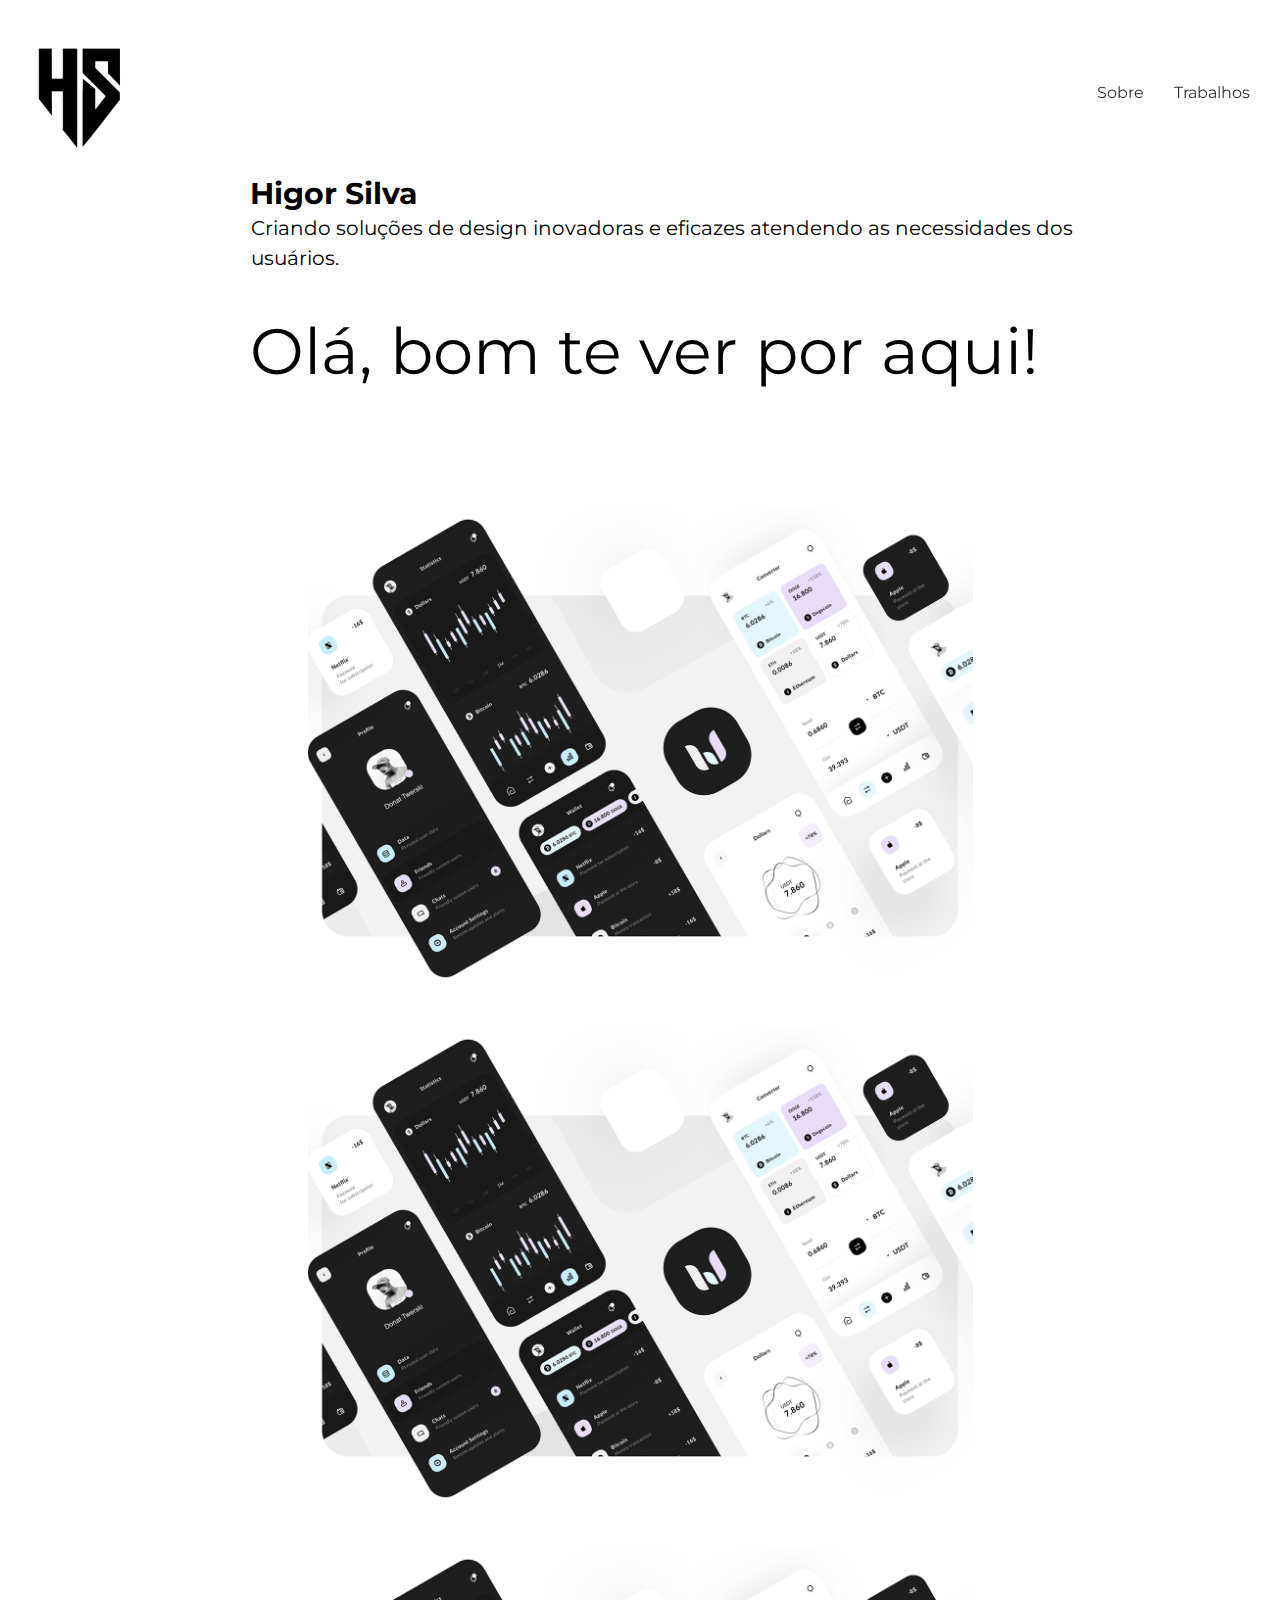
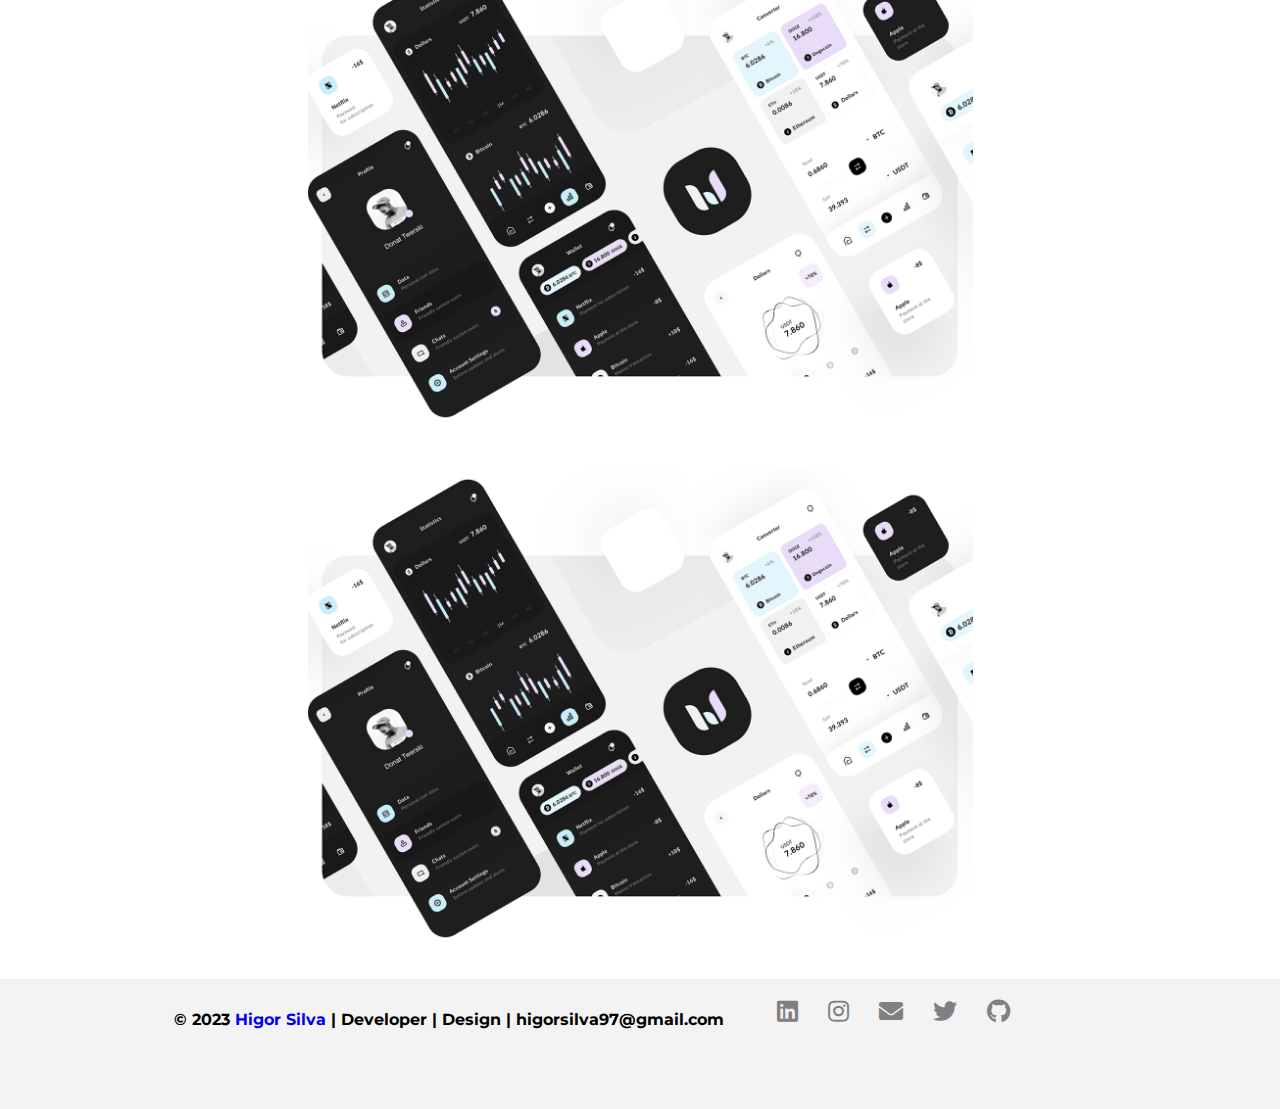
<file: index.html>
<!DOCTYPE html>
<html>
<head>
  <title>Higor Silva - Home</title>
  <link rel="stylesheet" type="text/css" href="estilo.css">
  <link href="https://fonts.googleapis.com/css2?family=Montserrat&display=swap" rel="stylesheet">
  <link rel="stylesheet" href="https://cdnjs.cloudflare.com/ajax/libs/font-awesome/5.15.3/css/all.min.css">
  <link rel="icon" href="imagens\icone 32x32.png">
</head>
<body>
  <header class="menufixo">
    <nav>
      <div id="logo">
        <a href="#">
          <img id="imglogo" src="imagens\logohs.png" alt="Logo Higor Silva">
        </a>
      </div>
      <ul>
        <li><a href="sobre.html">Sobre</a></li>
        <li><a href="#trabalhos">Trabalhos</a></li> 
      </ul>
    </nav>
  </header>
  <main>
    <section class="sobre">
      <h2>Higor Silva</h2>
      <p>Criando soluções de design inovadoras e eficazes atendendo as necessidades dos usuários.</p>
      <p id="p2"> Olá, bom te ver por aqui!</p>
    </section>

   <!-- deixar as div como id para manilular o titulo e a imagem

  

         -->
    <section id="trabalhos">

      <div id="trabalho1">
        <a href="trabalho01.html">
          <img id="img1" src="imagens\exemplo1.png" alt="Exemplo 1"> 
          <h2 id="titulo1">Título do trabalho 1</h2>
        </a>
    </div>
    <div id="trabalho2">
        <a href="#">
          <img id="img1" src="imagens\exemplo1.png" alt="Exemplo 1"> 
          <h2 id="titulo2">Título do trabalho 2</h2> 
        </a>
    </div>
    <div id="trabalho3">
        <a href="#">
          <img id="img1" src="imagens\exemplo1.png" alt="Exemplo 1"> 
          <h2 id="titulo3">Título do trabalho 3</h2>
        </a>
    </div>
    <div id="trabalho4">
      <a href="#">
        <img id="img1" src="imagens\exemplo1.png" alt="Exemplo 1"> 
        <h2 id="titulo4">Título do trabalho 4</h2>
      </a>
    </div>
     <!-- <div class="trabalho">
        <img id="img1" src="imagens\exemplo1.png" alt="Exemplo 1">
        <h2 id="titulo1">Título do trabalho 1</h2>
      </div>
      <div class="trabalho">
        <img id="img2" src="imagens\exemplo1.png" alt="Exemplo 2">
        <h2 id="titulo2">Título do trabalho 2</h2> 
      </div>
      <div class="trabalho">
        <img id="img3" src="imagens\exemplo1.png" alt="Exemplo 2">
        <h2 id="titulo3">Título do trabalho 3</h2>
      </div>
      <div class="trabalho">
        <img id="img4" src="imagens\exemplo1.png" alt="Exemplo 2">
        <h2 id="titulo4">Título do trabalho 4</h2>
      </div> -->
    </section>
    <footer>
      <div class="container">
        <div class="left">
          <h4> © 2023 <a href="#" style="text-decoration: none;"> Higor Silva</a> | Developer | Design | higorsilva97@gmail.com</h4>
        </div>
        <div class="right">
        <a href="https://www.linkedin.com/in/higorsilva97/"><i class="fab fa-linkedin"></i></a>

        <a href="https://www.instagram.com/_higorsilva/"><i class="fab fa-instagram"></i></a>
          
        <a href="mailto: higorsilva97@gmail.com"><i class="fas fa-envelope"></i></a>
        
        <a href="https://twitter.com/yHigor_Silva"><i class="fab fa-twitter"></i></a>

        <a href="https://github.com/higorsilva97"><i class="fab fa-github"></i></a>

        
        </div>
        

        </div>
      </div>
    </footer>   
</body>
</html>
</file>
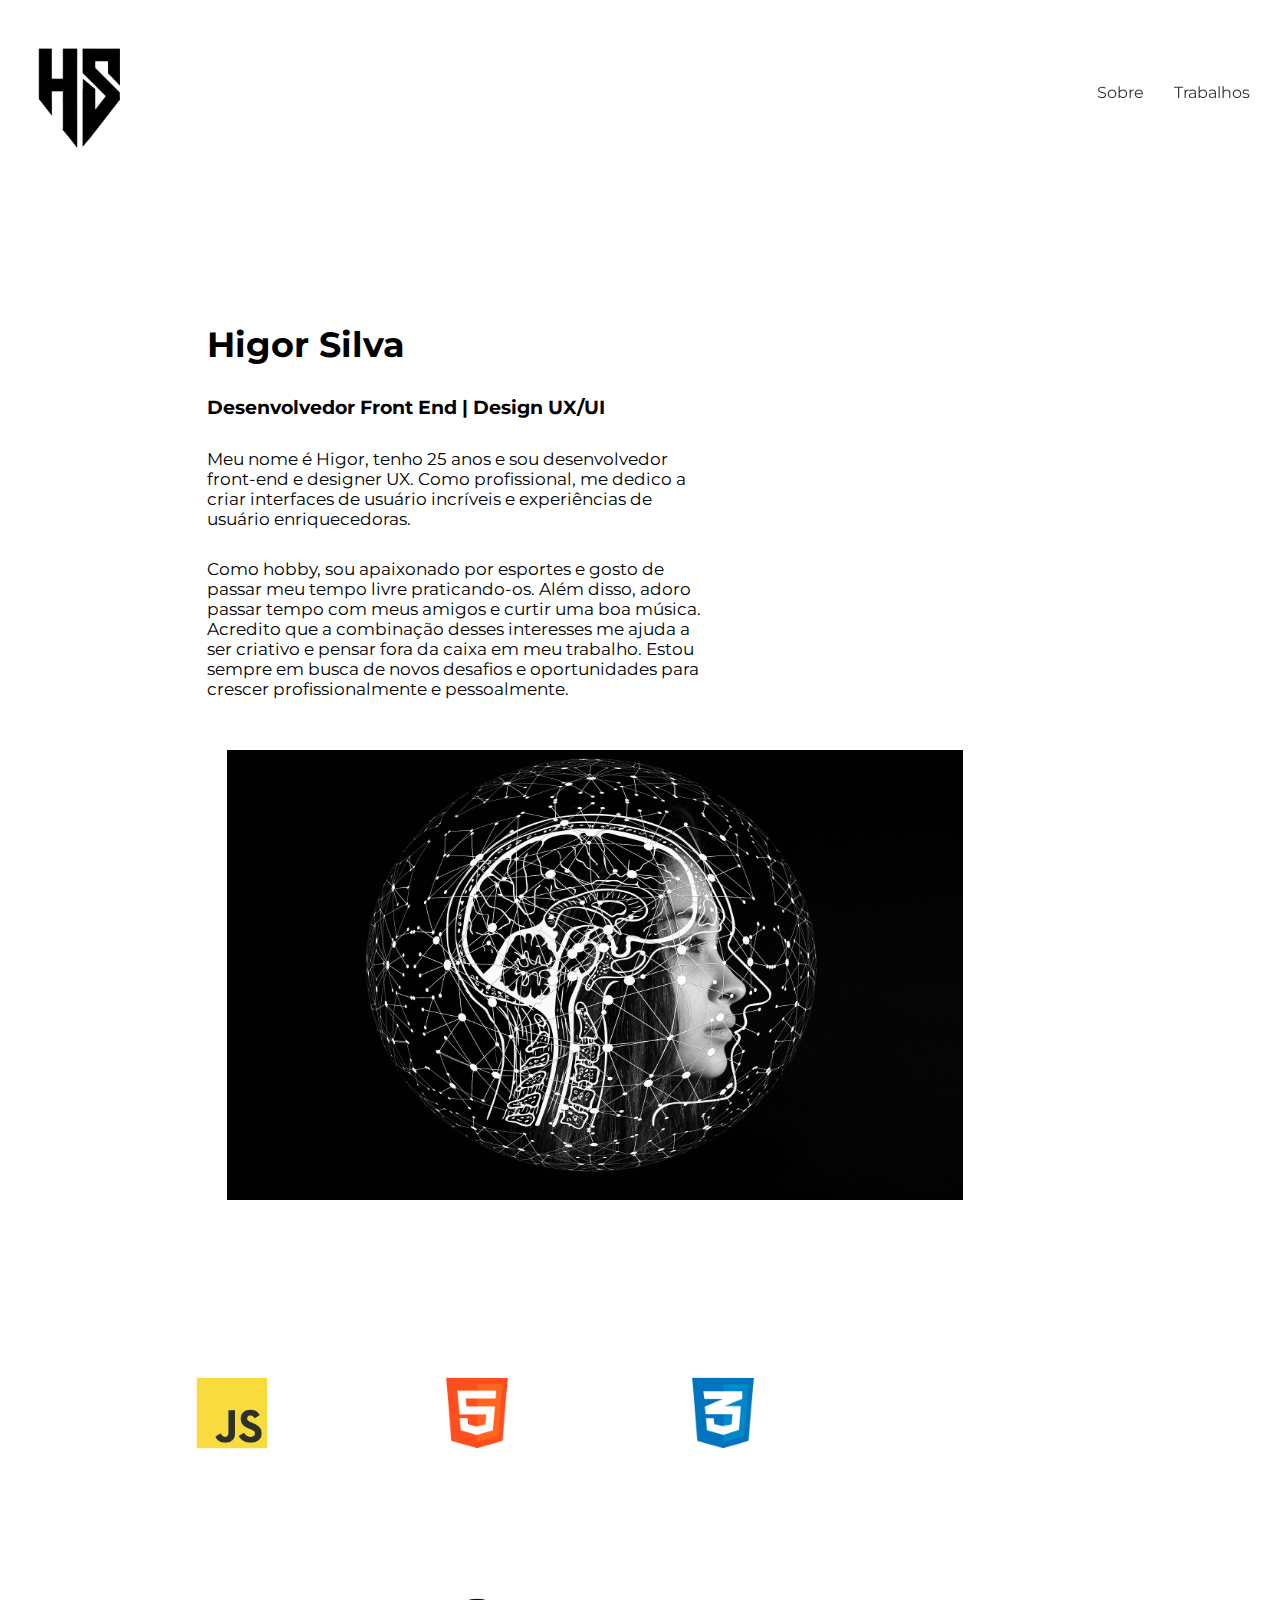
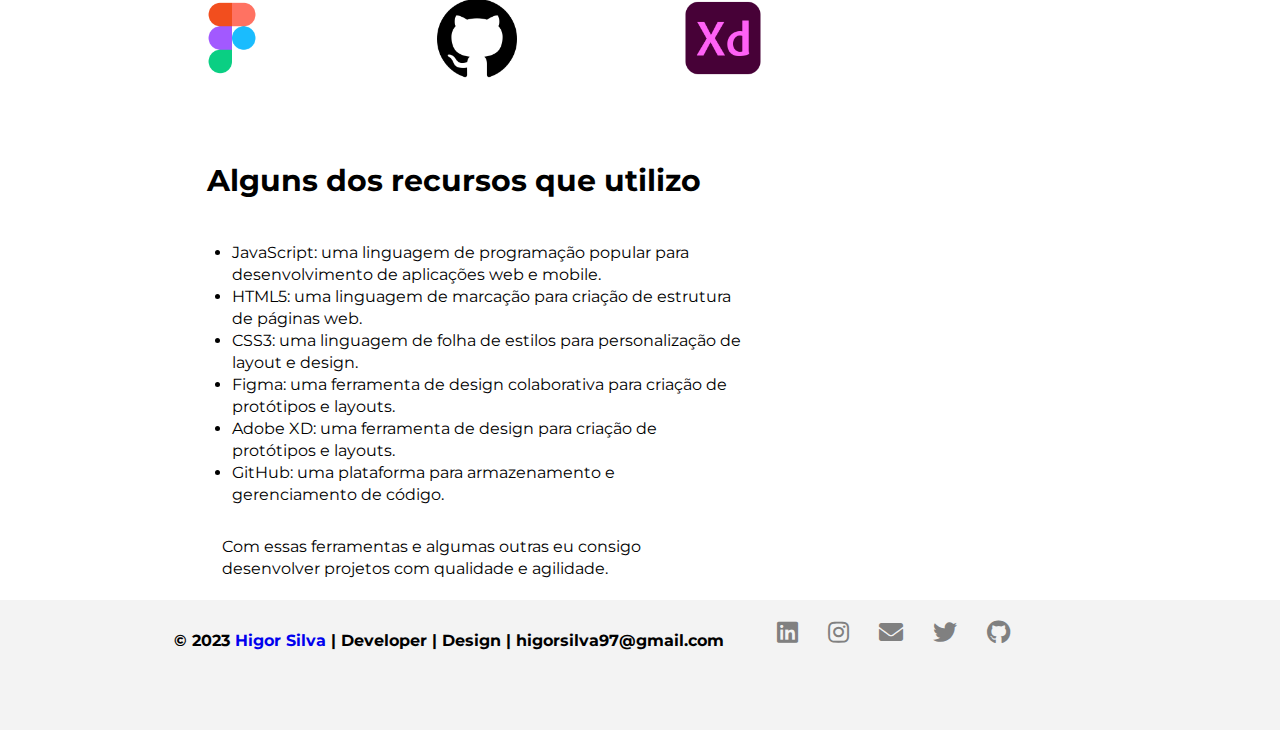
<file: sobre.html>
<!DOCTYPE html>
<html>
<head>
  <title>Higor Silva - Sobre </title>
  <link rel="stylesheet" type="text/css" href="estilo.css">
  <link href="https://fonts.googleapis.com/css2?family=Montserrat&display=swap" rel="stylesheet">
  <link rel="stylesheet" href="https://cdnjs.cloudflare.com/ajax/libs/font-awesome/5.15.3/css/all.min.css">
  <link rel="icon" href="imagens\icone 32x32.png">
</head>
<body>
  <header class="menufixo">
    <nav>
      <div id="logo">
        <a href="#">
          <img id="imglogo" src="imagens\logohs.png" alt="Logo Higor Silva">
        </a>
      </div>
      <ul>
        <li><a href="#sobre">Sobre</a></li>
        <li><a href="index.html">Trabalhos</a></li> 
      </ul>
    </nav>
  </header>
  <main>
    <section class="sobremin">
        <div id="conteudo">
            <h1>Higor Silva</h1>
            <h3>Desenvolvedor Front End | Design UX/UI</h3>
            <p>Meu nome é Higor, tenho 25 anos e sou desenvolvedor front-end e designer UX. Como profissional, me dedico a  criar interfaces de usuário incríveis e experiências de usuário enriquecedoras. </p>
            <p>Como hobby, sou apaixonado por esportes e gosto de passar meu tempo livre praticando-os. Além disso, adoro passar tempo com meus amigos e curtir uma boa música. Acredito que a combinação desses interesses me ajuda a ser criativo e pensar fora da caixa em meu trabalho. Estou sempre em busca de novos desafios e oportunidades para crescer profissionalmente e pessoalmente.</p>
        </div>
        <div id="imgHigor">
           <img src="imagens\ia generica.jpg" alt="">
        </div>
    </section>


    <section class="recursos">
        <div id="icones">
            <img id="" src="imagens\imagens_ferramentas\logo-javascript-1024.png" alt="JavaScript" >
            <img id="" src="imagens\imagens_ferramentas\logo-html-5-1536.png" alt="Html5">
            <img id="" src="imagens\imagens_ferramentas\logo-css-3-1536 (1).png" alt="CSS3">
            <img id="" src="imagens\imagens_ferramentas\figma-1024.png" alt="Figma">
            <img id="" src="imagens\imagens_ferramentas\github-logo.png" alt="GitHub">
            <img id="" src="imagens\imagens_ferramentas\xd.png" alt="AdobeXD">
         </div>

        <div id="ferramentas">
            <h1>Alguns dos recursos que utilizo</h1>
            <ul>
                <li>JavaScript: uma linguagem de programação popular para desenvolvimento de aplicações web e mobile.</li>
                <li>HTML5: uma linguagem de marcação para criação de estrutura de páginas web.</li>
                <li>CSS3: uma linguagem de folha de estilos para personalização de layout e design.</li>
                <li>Figma: uma ferramenta de design colaborativa para criação de protótipos e layouts.</li>
                <li>Adobe XD: uma ferramenta de design para criação de protótipos e layouts.</li>
                <li>GitHub: uma plataforma para armazenamento e gerenciamento de código.</li>
              </ul>
              <p>Com essas ferramentas e algumas outras eu consigo desenvolver projetos com qualidade e agilidade.</p>
        </div>
    </section>

   <!-- ENTRE EM CONTATO, ADICIONAR FUTURAMENTE EM UMA PAGINA INDIVIDUAL OU NA PAGINA SOBRE
    <section id="contato">
        <h2>Entre em contato</h2>
        <p>Email: contato@email.com</p>
        <p>Telefone: (11) 1234-5678</p>
        <form>
            <label for="nome">Nome:</label>
            <input type="text" id="nome" name="nome"><br>
            <label for="email">Email:</label>
            <input type="email" id="email" name="email"><br>
            <label for="mensagem">Mensagem:</label>
            <textarea id="mensagem" name="mensagem"></textarea><br>
            <input type="submit" value="Enviar">
        </form>
    </section> -->
       

    <footer>
      <div class="container">
        <div class="left">
          <h4> © 2023 <a href="#" style="text-decoration: none;"> Higor Silva</a> | Developer | Design | higorsilva97@gmail.com</h4>
        </div>
        <div class="right">
        <a href="https://www.linkedin.com/in/higorsilva97/"><i class="fab fa-linkedin"></i></a>

        <a href="https://www.instagram.com/_higorsilva/"><i class="fab fa-instagram"></i></a>
          
        <a href="mailto: higorsilva97@gmail.com"><i class="fas fa-envelope"></i></a>
        
        <a href="https://twitter.com/yHigor_Silva"><i class="fab fa-twitter"></i></a>

        <a href="https://github.com/higorsilva97"><i class="fab fa-github"></i></a>

        </div>
        

        </div>
      </div>
    </footer>   
</body>
</html>
</file>
<file: estilo.css>
/* Define as configurações gerais da página */
body {
  font-family: 'Montserrat', sans-serif;
  margin: 0;
  padding: 0;
}

/* Estiliza o cabeçalho e o menu de navegação 
header {
  background-color: #333;
  color: #fff;
}
*/
nav {
  display: flex;
  justify-content: flex-end;
  align-items: center;

}

header nav {
  display:flex; /* define o elemento pai como flex */
  align-items: center; /* alinha os elementos filhos verticalmente */
  position: fixed;
  top: 0;
  width: 100%;
  z-index: 1;
 
}

.menufixo{
  margin-top: 50px;
}

#logo {
  margin-right: auto; /* move o logo para a esquerda */
}

#imglogo{
  width: 180px;
  height: 180px;
}

nav ul {
  list-style-type: none;
  margin: 0;
  padding: 0;
  display: flex;
}

nav li {
  margin-right: 30px;
  
}

nav a {
  color: #333;
  text-decoration: none;
}

/* Estiliza a seção Sobre */
.sobre {
  padding: 100px;


}

.sobre{
  margin-left: 150px;
}

.sobre h2 {
  font-size: 30px;
  margin-bottom: 0px;
}

.sobre p {
  font-size: 20px;
  line-height: 1.5;
  margin-left: 1px;
  margin-top: 1px;
}

#p2 {
  font-size: 64px;
  line-height: 1.5;
  margin:0;
}

/* Estiliza a seção Trabalhos */
#trabalhos {
  display: flex;
  flex-wrap: wrap;
  justify-content: center;
  width: 80%;
  margin: auto; 
  
}

#trabalho1, #trabalho2, #trabalho3, #trabalho4 {
  
  margin: 10px;
  width: 700px;
  height: 500px;
  text-align: center; 
  align-items: center;
  position: relative;
}

#trabalho1 img, #trabalho2 img, #trabalho3 img, #trabalho4 img {
  width: 95%;
  height: 95%;
  filter: brightness(100%);
  transition: filter 0.5s ease;
  object-fit: cover; 
  
}
#trabalho1 img:hover, #trabalho2 img:hover, #trabalho3 img:hover, #trabalho4 img:hover {
  filter: brightness(30%);
}

#trabalho1 h2, #trabalho2 h2, #trabalho3 h2, #trabalho4 h2 {
  font-size: 50px;
  color: #fff;
  position:absolute;
  transform: translate(-50%, -50%);
  z-index: 1;
  opacity: 0;
  transition: opacity 0.3s ease;
  top: 300px;
  left: 50%;
}

#trabalho1 p, #trabalho2 p, #trabalho3 p, #trabalho4 p {
  font-size: 1.2em;
}

#trabalho1 img:hover ~ #titulo1,
#trabalho2 img:hover ~ #titulo2,
#trabalho3 img:hover ~ #titulo3,
#trabalho4 img:hover ~ #titulo4 {
  opacity: 1;
}

/* Estiliza o rodapé */
footer {
  background-color: rgb(243, 243, 243);
  padding: 10px;
  height: 110px;
}

.container {
  display: flex;
  justify-content: space-between;
}

.left {
  align-items: center;
  margin-left: 13%;
}

.right {
  display: flex;
  margin-right: 250px;
}
.right a {
  margin-left: 10px;

}

.right a i{
    
   
  font-size: 1.5em;
      
     
  color: gray;
      
     
  padding: 10px;
      
     
  transition: all 0.3s ease;
  }
  
  .right a i:hover{
      
     
  color: #000;
  }


  /*---- Pagina Sobre -----*/

  .sobremin{
    display: flex;
    flex-wrap: wrap;
    justify-content:start;
    width: 70%;
    margin: auto; 
    margin-top: 300px;
   
  }

  .sobremin #conteudo{
    width: 550px;
    height: 450px;
    
  }

  .sobremin h1{
    font-size: 35px;
    margin-left: 15px;
  }

  .sobremin h3{
    margin-left: 15px;
  }

  .sobremin p{
    margin-left: 15px;
    font-size: 17px;
  }

  .sobremin #imgHigor{

    height: 450px;
    width: 736px;
    margin-left: 35px;
  }

  #imgHigor img{
    width: 100%;
    height: 100%;
   
  }

  .recursos{
    display: flex;
    flex-wrap: wrap;
    justify-content:start;
    width: 70%;
    margin: auto; 
    margin-top: 100px;
    
  }

  .recursos #icones{
    height: 450px;
    width: 736px;
    
  }

  #icones {
    display: grid;
    align-items: center;
    justify-content: center;
    grid-template-columns: repeat(3, 1fr);
    grid-template-rows: repeat(2, 1fr);
    
  }

#icones img {
  width: 80px;
  height: 80px;
}

#ferramentas{
  width: 550px;
  height: 450px; 
  line-height: 22px;
}

#ferramentas h1{
  font-size: 30px;
  margin-left: 15px;
  margin-bottom: 50px;
}

.projetos{
  display: flex;
  flex-wrap: wrap;
  justify-content:start;
  width: 80%;
  margin: auto; 
  margin-top: 300px;
  
}

.projetos h1{
  font-size: 60px;
}

#introducao h1, h3, p{
  margin-left: 100px;
  margin: 30px;
}

#imgprojeto{
  width: 100%;
  height:700px;
  margin-top: 100px;
  
}

#imgprojeto img{
  width: 100%;
  height: 100%;
}

#entrecontato{
  margin-top: 150px; 
  font-size: 40px;
  margin-left: 110px;
}

#emailcontato{
  font-size: 40px;
  margin-left: 100%;
  margin-bottom: 100px;
  text-decoration:none;
}


/* Resolução de desktop */
@media (min-width: 1200px) {
  /* alterações para resolução de desktop */
}

/* Resolução de laptop/tablet */
@media (min-width: 992px) and (max-width: 1199px) {
  /* alterações para resolução de laptop/tablet */
}

/* Resolução de tablet/celular */
@media (min-width: 768px) and (max-width: 991px) {
  /* alterações para resolução de tablet/celular */
}

/* Resolução de celular */
@media (max-width: 767px) {
  /* alterações para resolução de celular */
}
</file>
